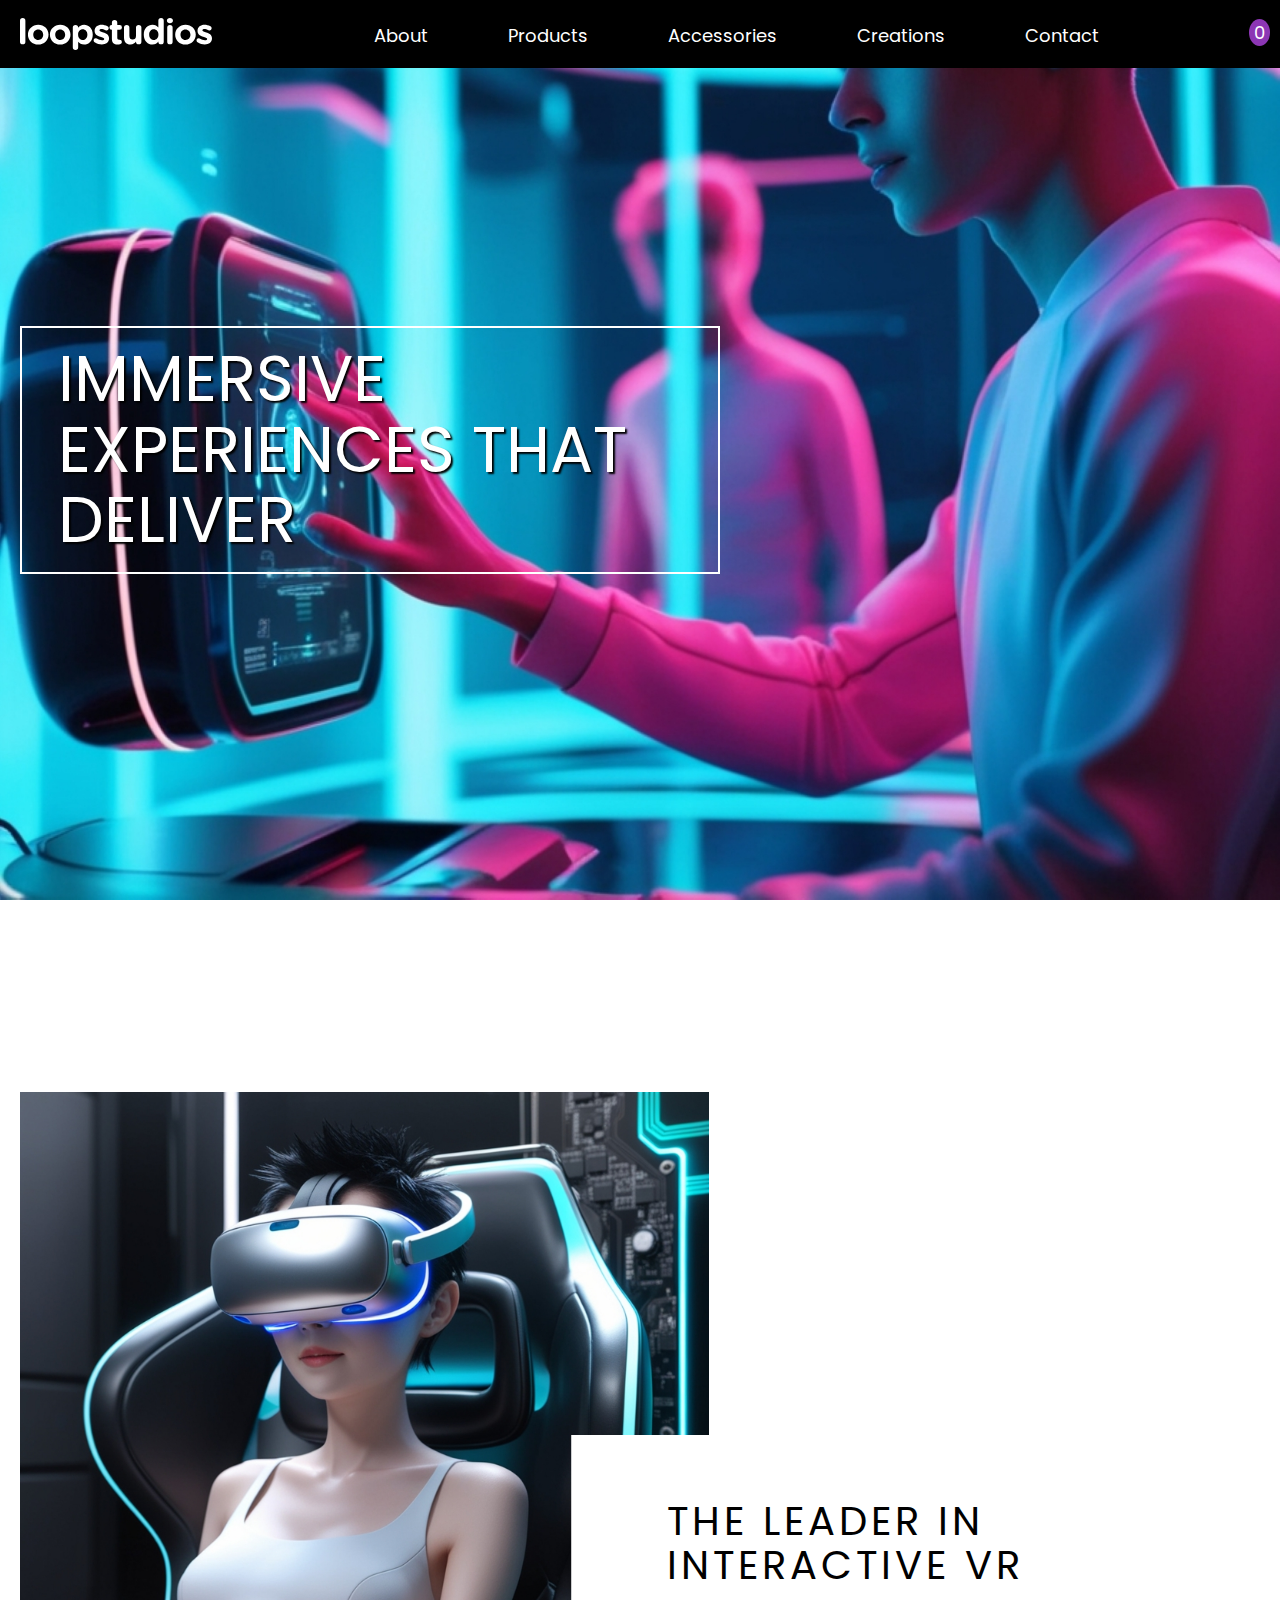
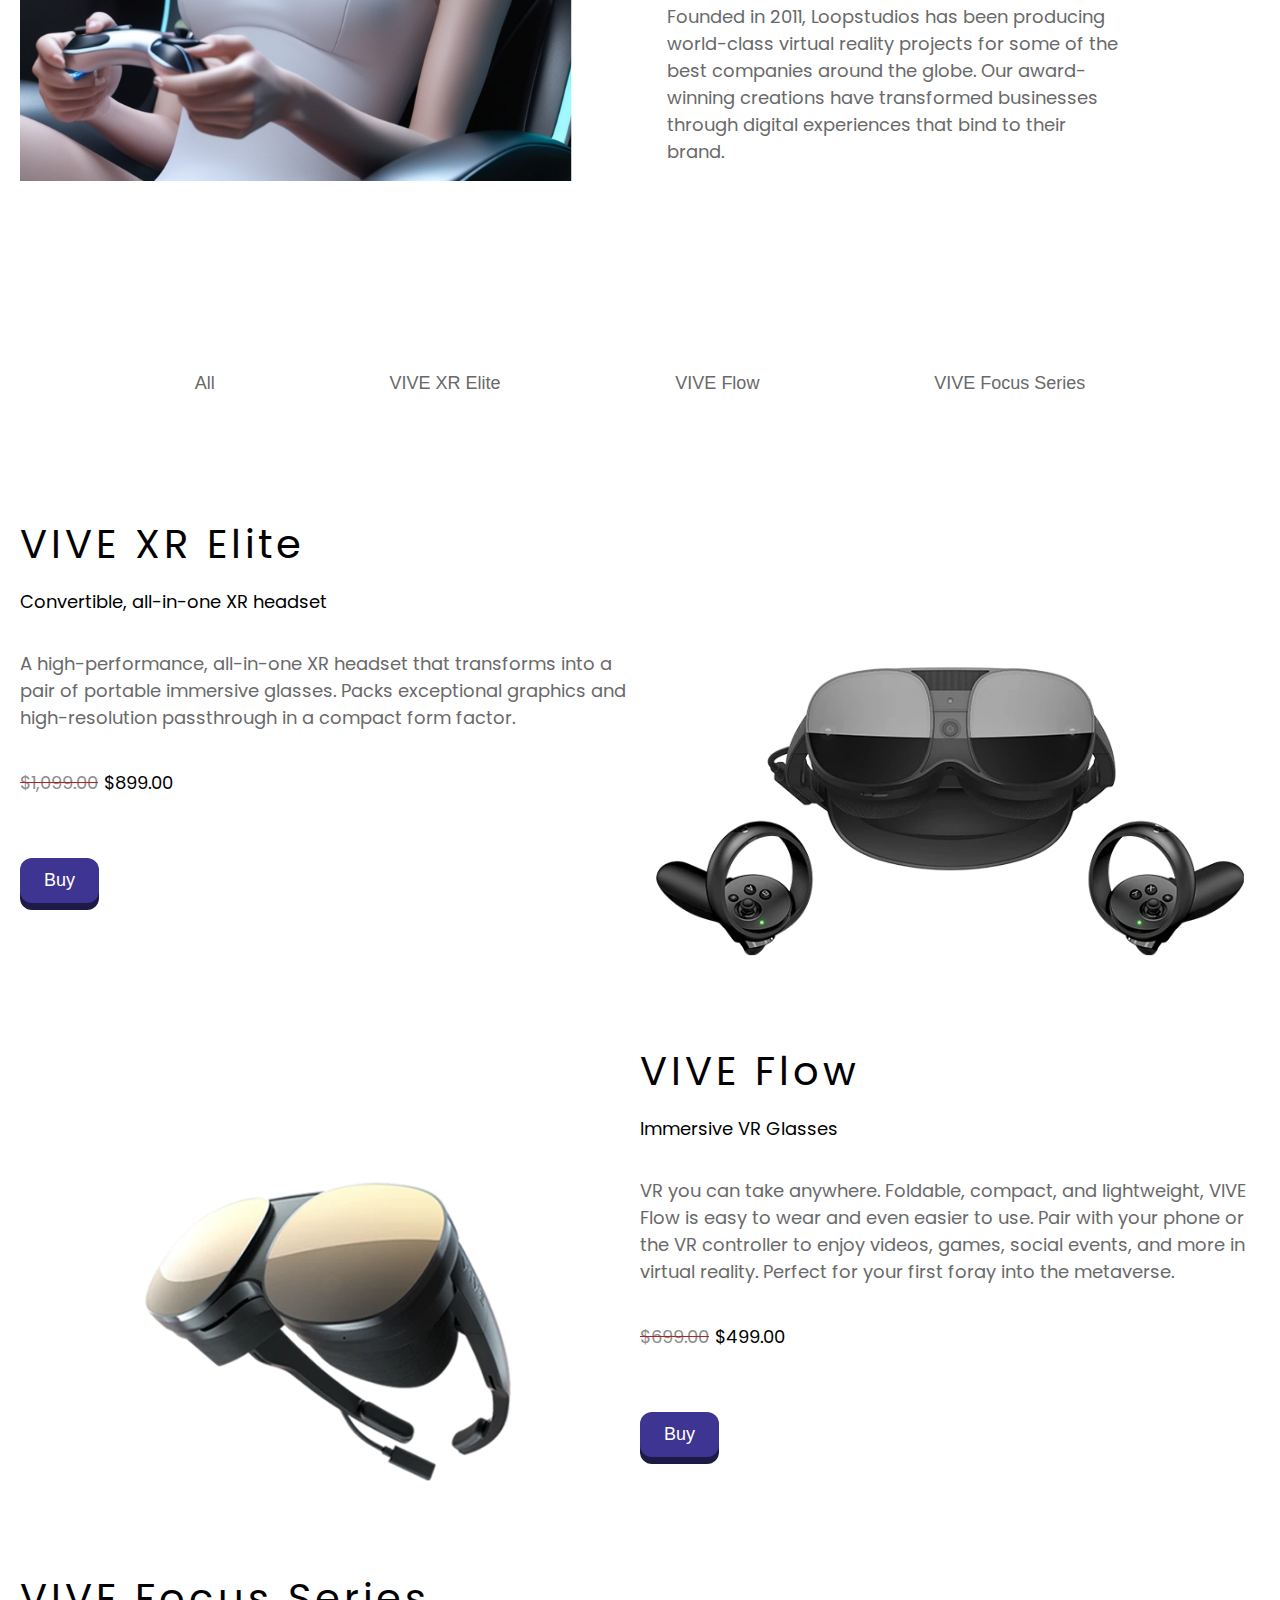
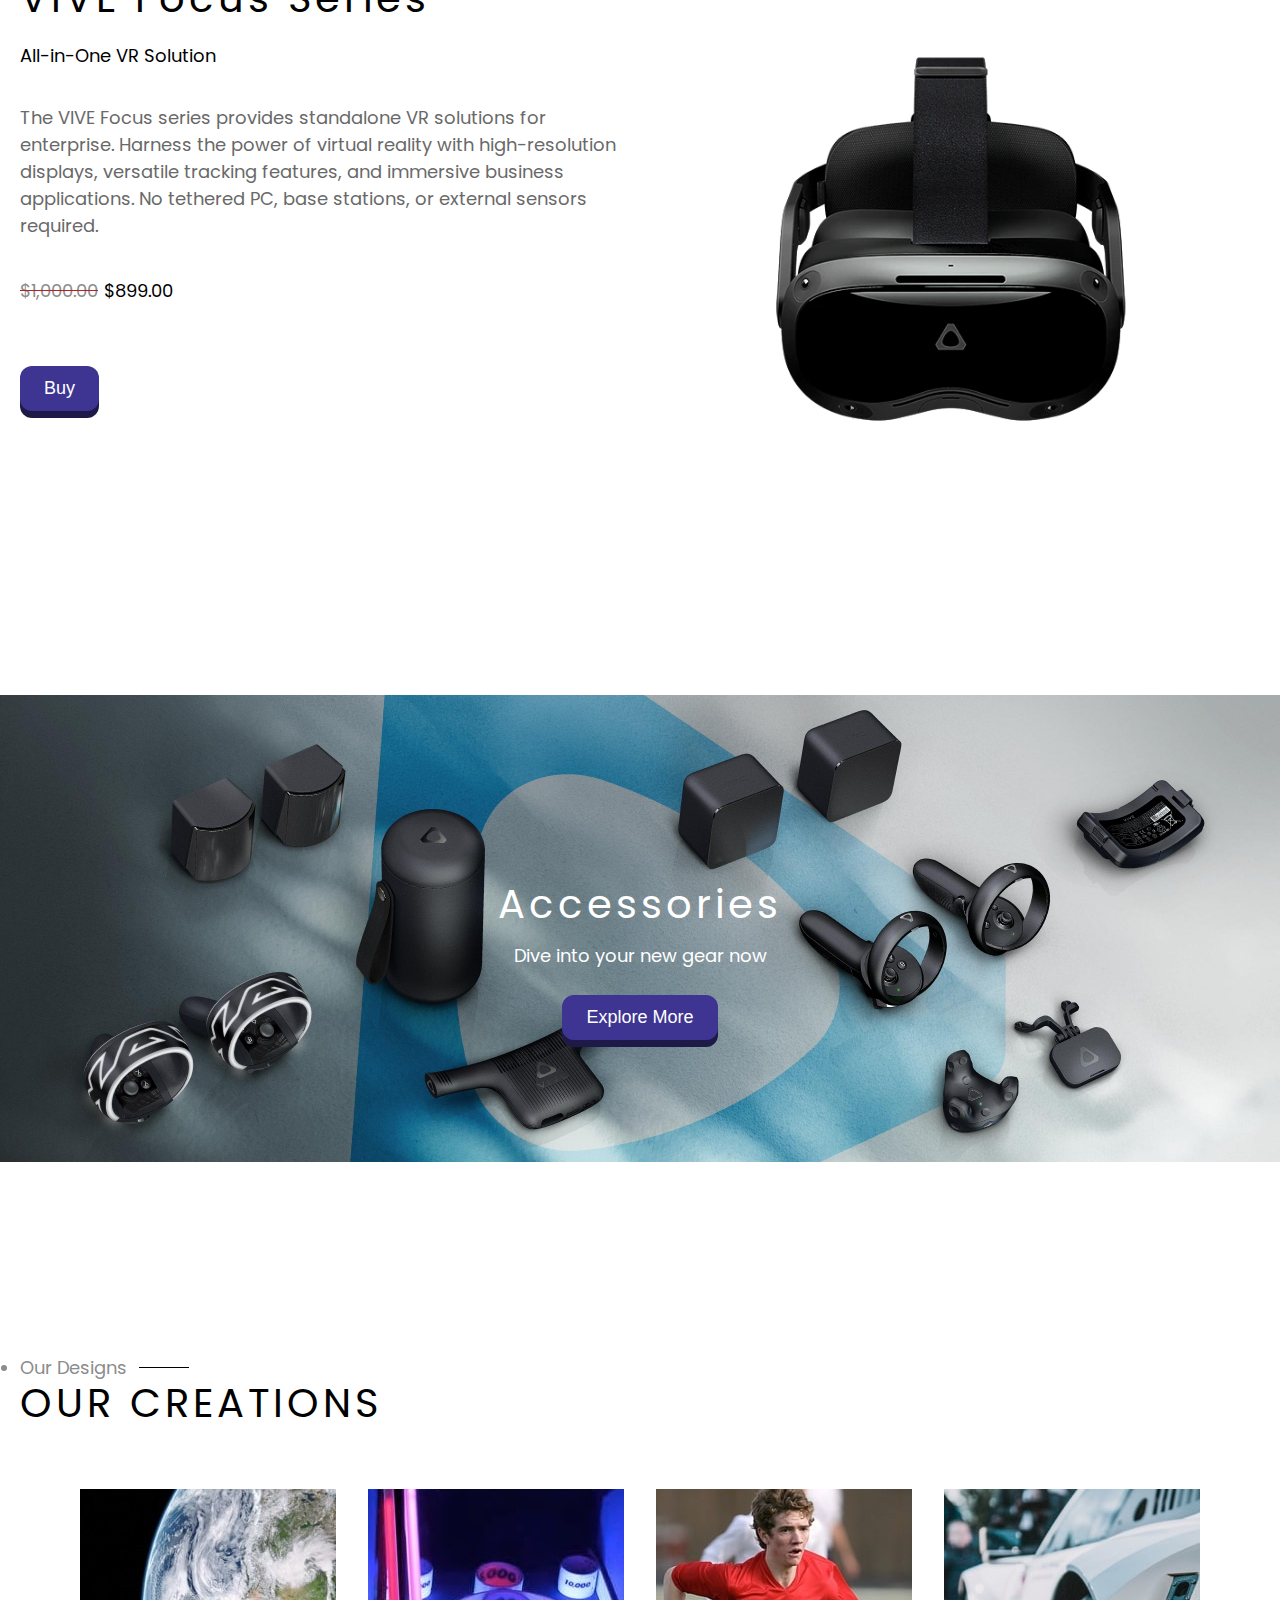
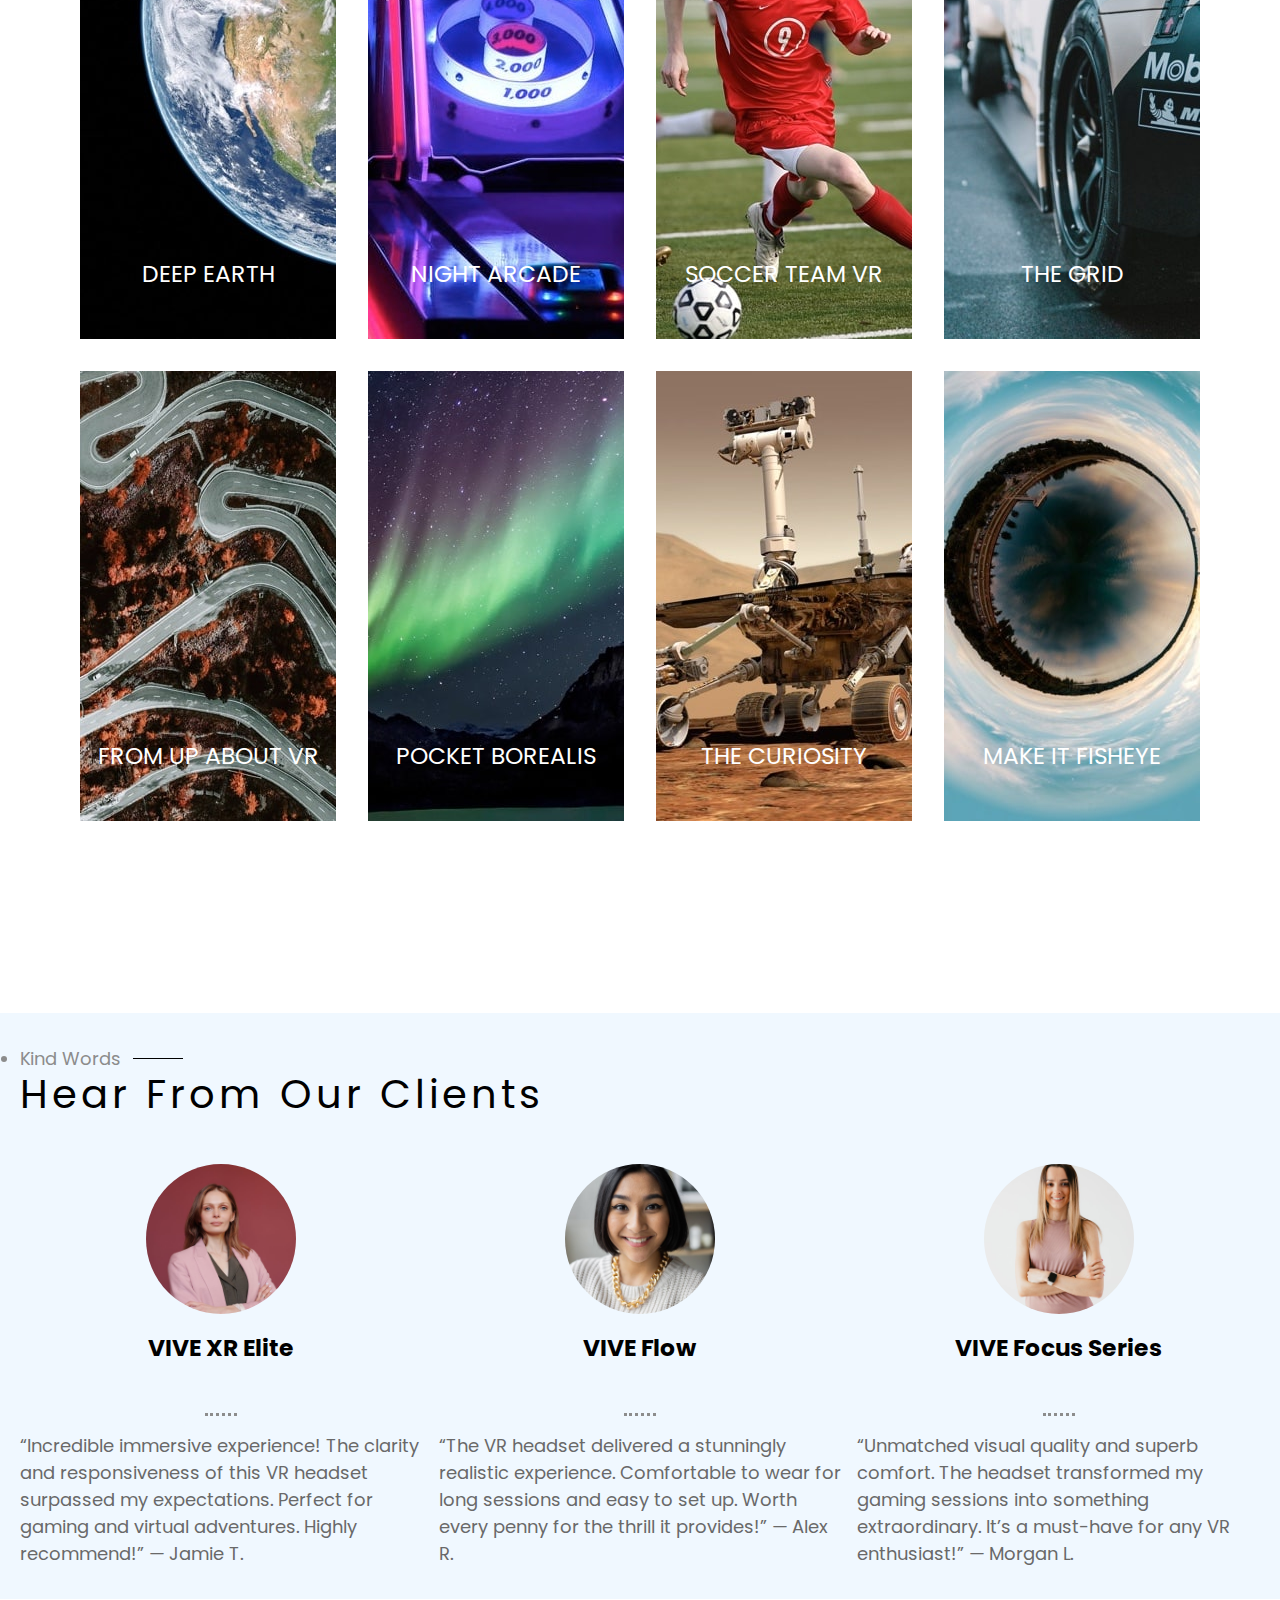
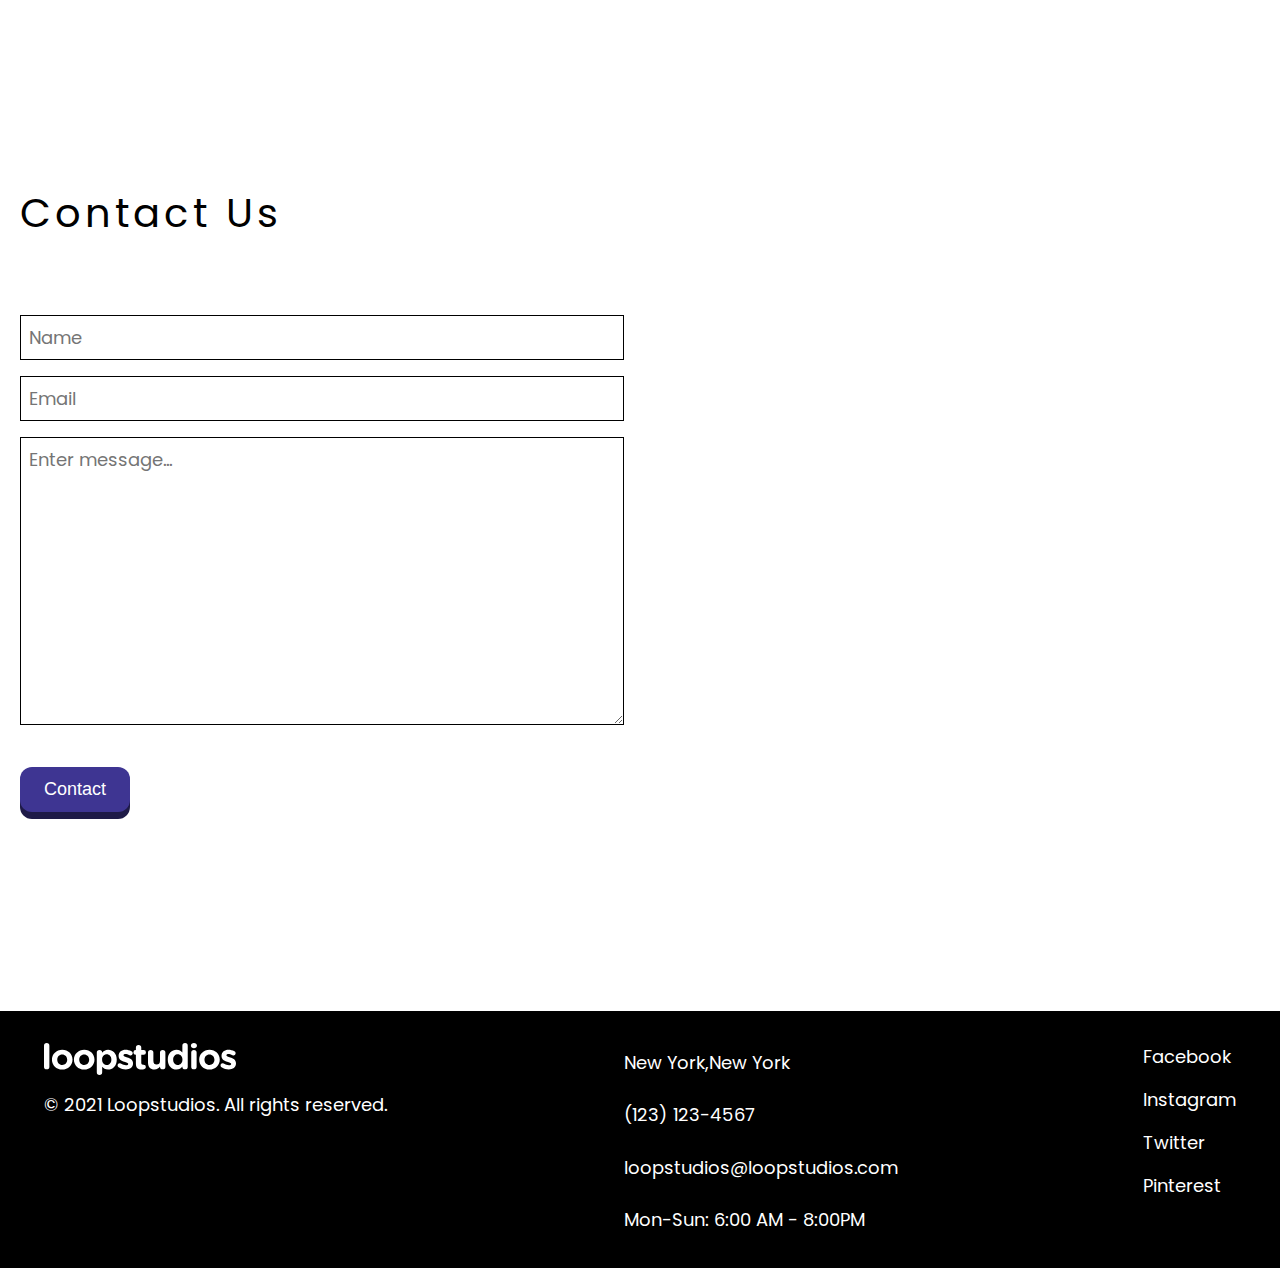
<file: index.html>
<!DOCTYPE html>
<html lang="en">
  <head>
    <meta charset="UTF-8" />
    <meta name="viewport" content="width=device-width, initial-scale=1.0" />

  
    <link rel="stylesheet" href="style.css" />
    <link rel="preconnect" href="https://fonts.googleapis.com" />
    <link rel="preconnect" href="https://fonts.gstatic.com" crossorigin />
    <link
      href="https://fonts.googleapis.com/css2?family=Poppins:ital,wght@0,100;0,200;0,300;0,400;0,500;0,600;0,700;0,800;0,900;1,100;1,200;1,300;1,400;1,500;1,600;1,700;1,800;1,900&display=swap"
      rel="stylesheet"
    />
    <link rel="preconnect" href="https://fonts.googleapis.com" />
    <link rel="preconnect" href="https://fonts.gstatic.com" crossorigin />
    <link
      href="https://fonts.googleapis.com/css2?family=Caveat:wght@400..700&display=swap"
      rel="stylesheet"
    />

    <link
      rel="stylesheet"
      href="https://cdnjs.cloudflare.com/ajax/libs/font-awesome/6.6.0/css/all.min.css"
      integrity="sha512-Kc323vGBEqzTmouAECnVceyQqyqdsSiqLQISBL29aUW4U/M7pSPA/gEUZQqv1cwx4OnYxTxve5UMg5GT6L4JJg=="
      crossorigin="anonymous"
      referrerpolicy="no-referrer"
    />
    <title>Loopstudios E-commerce </title>
  </head>
  <body class="index-page">
    <!-- /*=============== NAVIGATION ===============*/ -->

    <main>
      <header>
     
        <div class="hamburger">
          <i class="fa-solid fa-bars" style="color: #000000;"></i>
        </div>
        <nav >
          <div class="nav__bar wrapper">
          <div class="logo ">
           <a href="#hero"><img src="./images/logo.svg" alt="" /></a>
          </div>
       
          <div class="mobile__close ">
            <img src="./images/icon-close.svg" alt="" />
          </div>
          <ul class="nav__links ">
            <li class="links"><a href="#about">About</a></li>
            <li class=" product__link" ><a href="#products">Products</a></li>
            <li class="links"><a href="accessories.html">Accessories</a></li>
            <li class="links"><a href="#creations">Creations</a></li>
            <li class="links"><a href="#contact">Contact</a></li>  
          </ul>
        
        <div class="cart__container">
            <div class="cart__badge">
              0
            </div>
            <i id="cart-icon" class="fa-solid fa-cart-shopping " data-quantity="0"></i>
            <!-- Cart Dropdown -->
            <div id="cart" class="cart">

              <h2 class="cart__title">Your Cart</h2>
             
              <div class="cart__content">
             
              </div>
              
              <div class="total">
                <p class="total__title">Total: </p>
                <p class="total__price"></p>
             
              </div>

              <button id="checkoutButton" class="btn checkout-button">Checkout</button>
              <i id="close__cart" class="fa-solid fa-x cart__close"></i>

            </div>
            
         
        </div>
          
       

      
        </nav>
       
        

        <!-- 
        /*=============== HERO ===============*/ -->

        <section id="hero" class="hero wrapper">
          <div class="hero__box">
            <h1>IMMERSIVE EXPERIENCES THAT DELIVER</h1>
          </div>
        </section>
      </header>

      <!-- /*=============== ABOUT ===============*/ -->

      <section id="about" class="about wrapper">
       
        <div class="about__container">
          <div class="about__img">
            <img src="./images/Leonardo_Phoenix_A_woman_with_smooth_pale_skin_and_short_spiky_1.jpg" alt="" />
          </div>
          <div class="about__text">
            <h2>THE LEADER IN INTERACTIVE VR</h2>
            <p>
              Founded in 2011, Loopstudios has been producing world-class
              virtual reality projects for some of the best companies around the
              globe. Our award-winning creations have transformed businesses
              through digital experiences that bind to their brand.
            </p>
          </div>
        </div>
      </section>

      <!-- /*=============== PRODUCTS ===============*/ -->

      <section class="products wrapper" id="products">
       <div class="products__container">
        <div class="tab__box">
          <button class="btn__tab">All</button>
          <button class="btn__tab">VIVE XR Elite</button>
          <button class="btn__tab">VIVE Flow</button>
          <button class="btn__tab">VIVE Focus Series</button>
        </div>
        <div class="product__box" id="product__tab">
          <div class="product__text">
            <div  >
              <h2 class="product__text-title" >VIVE XR Elite</h2>
              <span>Convertible, all-in-one XR headset</span>
            </div>
              <p>A high-performance, all-in-one XR headset that transforms into a pair of portable immersive glasses. Packs exceptional graphics and high-resolution passthrough in a compact form factor.</p>
          <div class="price__card">
            <span>$1,099.00</span>
            <span class="price"  >$899.00</span>
          </div>
          <button class="btn cart__icon"><p class="button-text">Buy</p></button>
         
      
          </div>
          <img class="product__img"   src="./images/product1.jpg" alt="">
        </div>
        <div class="product__box" id="product__tab">
          <img class="product__img" src="./images/product2.jpg" alt="">
          <div class="product__text">
          <div>
          <h2 class="product__text-title">VIVE Flow</h2>    
          <span>Immersive VR Glasses</span>
          </div>
          <p>VR you can take anywhere. Foldable, compact, and lightweight, VIVE Flow is easy to wear and even easier to use. Pair with your phone or the VR controller to enjoy videos, games, social events, and more in virtual reality. Perfect for your first foray into the metaverse.</p>
          <div class="price__card" >
            <span>$699.00</span>
            <span class="price" >$499.00</span>
          </div>
          <button class="btn cart__icon"><p class="button-text">Buy</p></button>
         
         
          </div>
        </div>
        <div class="product__box" id="product__tab">
          <div class="product__text">
            <div>
          <h2 class="product__text-title" >VIVE Focus Series</h2>
          <span>All-in-One VR Solution</span>
            </div>
          <p>The VIVE Focus series provides standalone VR solutions for enterprise. Harness the power of virtual reality with high-resolution displays, versatile tracking features, and immersive business applications. No tethered PC, base stations, or external sensors required.</p>
          <div class="price__card" >
            <span>$1,000.00</span>
            <span class="price" >$899.00</span>
          </div>
          <button class="btn cart__icon"><p class="button-text">Buy</p></button>
          
          
          </div>
          <img class="product__img"   src="./images/product3.jpg" alt="">
        </div>
       </div>
      </section>




      <!-- /*=============== ACCESSORIES ===============*/ -->

    <section class="accessories">
      <div class="accessories__container">
        <img src="./images/accessories-main.jpg" alt="">
        <div class="accessories__text">
          <h2>Accessories</h2>
          <p>Dive into your new gear now</p>
        <button class="btn btn__accessories">
          <a href="accessories.html">
          <p class="button-text" >Explore More</p></a>
        </button>
        </div>
      </div>
     

    </section>



      <!-- /*=============== SERVICES ===============*/ -->

      <section id="creations" class="creations wrapper">
        <div class="header__sub">
          <ul>
            <li>Our Designs</li>
          </ul>
          <span></span>
        </div>
        <h2>OUR CREATIONS</h2>

        <div class="grid">
          <picture class="card">
            <source
              srcset="./images/mobile/image-curiosity.jpg"
              media="(max-width: 600px)"
            />
            <img src="./images/desktop/image-deep-earth.jpg" alt="" />
            <span>DEEP EARTH</span>
          </picture>

          <picture class="card">
            <source
              srcset="./images/mobile/image-night-arcade.jpg"
              media="(max-width: 600px)"
            />
            <img src="./images/desktop/image-night-arcade.jpg" alt="" />
            <span>NIGHT ARCADE</span>
          </picture>

          <picture class="card">
            <source
              srcset="./images/mobile/image-soccer-team.jpg"
              media="(max-width: 600px)"
            />
            <img src="./images/desktop/image-soccer-team.jpg" alt="" />
            <span>SOCCER TEAM VR</span>
          </picture>

          <picture class="card">
            <source
              srcset="./images/mobile/image-grid.jpg"
              media="(max-width: 600px)"
            />
            <img src="./images/desktop/image-grid.jpg" alt="" />
            <span>THE GRID</span>
          </picture>

          <picture class="card">
            <source
              srcset="./images/mobile/image-from-above.jpg"
              media="(max-width: 600px)"
            />
            <img src="./images/desktop/image-from-above.jpg" alt="" />
            <span>FROM UP ABOUT VR</span>
          </picture>

          <picture class="card">
            <source
              srcset="./images/mobile/image-pocket-borealis.jpg"
              media="(max-width: 600px)"
            />
            <img src="./images/desktop/image-pocket-borealis.jpg" alt="" />
            <span>POCKET BOREALIS</span>
          </picture>
          <picture class="card">
            <source
              srcset="./images/mobile/image-curiosity.jpg"
              media="(max-width: 600px)"
            />
            <img src="./images/desktop/image-curiosity.jpg" alt="" />
            <span>THE CURIOSITY</span>
          </picture>
          <picture class="card">
            <source
              srcset="./images/mobile/image-fisheye.jpg"
              media="(max-width: 600px)"
            />
            <img src="./images/desktop/image-fisheye.jpg" alt="" />
            <span>MAKE IT FISHEYE</span>
          </picture>
        </div>
    
      </section>

 <!-- /*=============== TESTIMONIAL ===============*/ -->
        
<section class="testimonials " id="testimonials">
  <div class="header__sub wrapper">
    <ul>
      <li>Kind Words</li>
    </ul>
    <span></span>
  </div>
  <h2 class="wrapper">Hear From Our Clients</h2>


  <div class="testimonials-container wrapper">
    <div class="test">
      <img
        src="./images/pexels-edmond-dantes-4342352.jpg"
        alt=""
      />

      <h4>VIVE XR Elite</h4>
      <div class="review">
        <icon class="fa fa-star checked"></icon>
        <icon class="fa fa-star checked"></icon>
        <icon class="fa fa-star checked"></icon>
        <icon class="fa fa-star checked"></icon>
        <icon class="fa fa-star checked"></icon>
        </div>
      <p>
        “Incredible immersive experience! The clarity and responsiveness of this VR headset surpassed my expectations. Perfect for gaming and virtual adventures. Highly recommend!” — Jamie T.
      </p>
    </div>
    <div class="test">
      <img src="./images/pexels-gabby-k-5876695.jpg" alt="" />
      <h4>VIVE Flow</h4>
      <div class="review">
        <icon class="fa fa-star checked"></icon>
        <icon class="fa fa-star checked"></icon>
        <icon class="fa fa-star checked"></icon>
        <icon class="fa fa-star checked"></icon>
        <icon class="fa fa-star checked"></icon>
        </div>
      <p>
        “The VR headset delivered a stunningly realistic experience. Comfortable to wear for long sessions and easy to set up. Worth every penny for the thrill it provides!” — Alex R.
      </p>
    </div>
    <div class="test">
      <img
        src="./images/pexels-karolina-grabowska-4498509.jpg"
        alt=""
      />
      <h4>VIVE Focus Series</h4>
      <div class="review">
      <icon class="fa fa-star checked"></icon>
      <icon class="fa fa-star checked"></icon>
      <icon class="fa fa-star checked"></icon>
      <icon class="fa fa-star checked"></icon>
      <icon class="fa fa-star"></icon>
      </div>
      <p>
        “Unmatched visual quality and superb comfort. The headset transformed my gaming sessions into something extraordinary. It’s a must-have for any VR enthusiast!” — Morgan L.
      </p>
    </div>
  </div>
</section>


      <!-- /*=============== CONTACT ===============*/ -->

      <section  class="contact wrapper " id="contact">
        <h2>Contact Us</h2>

        <div class="contact__container">
          <div class="container__left">
            <div class="form__text">
              <input type="text" id="name" placeholder="Name"  />
              <input type="email" id="email" placeholder="Email"  />
              <textarea
                name="message"
                id="message"
                rows="10"
                placeholder="Enter message..."
              ></textarea>
              <button class="btn">
                <p class="button-text" >Contact</p>
              </button>
            </div>
          </div>

          <div class="map">
            <iframe class="map__pic" src="https://www.google.com/maps/embed?pb=!1m18!1m12!1m3!1d19105.80375214163!2d-73.95190987496736!3d40.7955518496404!2m3!1f0!2f0!3f0!3m2!1i1024!2i768!4f13.1!3m3!1m2!1s0x89c2588f046ee661%3A0xa0b3281fcecc08c!2sManhattan%2C%20New%20York%2C%20NY!5e0!3m2!1sen!2sus!4v1720046807867!5m2!1sen!2sus" style="border:0;" allowfullscreen="" loading="lazy" referrerpolicy="no-referrer-when-downgrade"></iframe>
            </div>
        </div>
      </section>


      <!-- /*=============== FOOTER ===============*/ -->

      <footer>
        <div class="footer__container wrapper">
      
            <div class="logo">
              <img src="./images/logo.svg" alt="" />
              <p>© 2021 Loopstudios. All rights reserved.</p>
            </div>
     
            <div class="footer__box">
                      <div class="row-right">
                        <span> <i class="fa-solid fa-location-crosshairs"></i>
                        New York,New York</span>
                      </div>
          
                      <div class="row-right">
                  <span><i class="fa-solid fa-phone"></i>
                        (123) 123-4567 </span>
                
                      </div>
                      <div class="row-right">
                        <span> <i class="fa-solid fa-envelope"></i>
                      
                       loopstudios@loopstudios.com</span>
                      </div>
          
                      <div class="row-right">
                        <span> <i class="fa-regular fa-clock"></i>
                      Mon-Sun: 6:00 AM - 8:00PM</span>
                      </div>
            </div>

            <div class="socials">
              <span><i class="fa-brands fa-facebook"></i>Facebook</span>
              <span><i class="fa-brands fa-instagram"></i>Instagram</span>
              <span><i class="fa-brands fa-twitter"></i>Twitter</span>
              <span><i class="fa-brands fa-pinterest"></i>Pinterest</span>
              </div>

          </div>
        </div>
      </footer>
    </main>

    <script src="script.js"></script>
  </body>
</html>
</file>
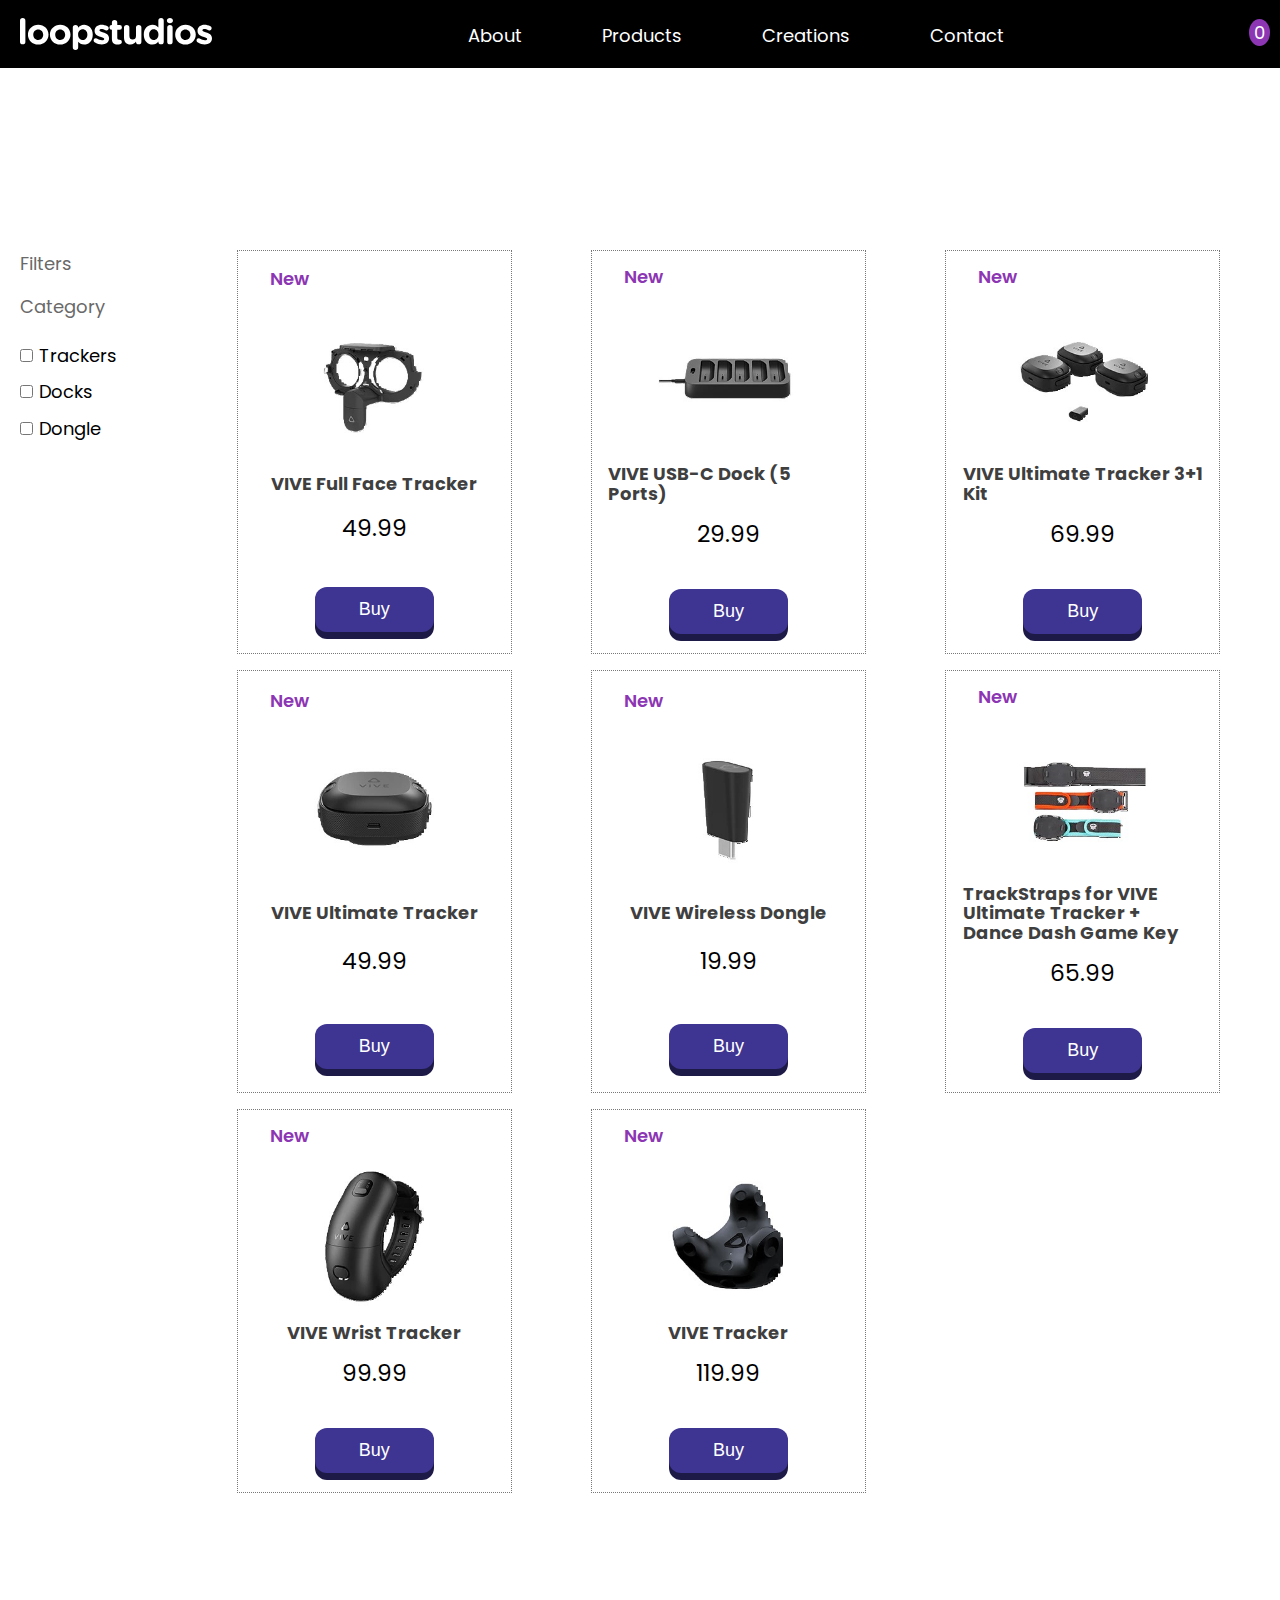
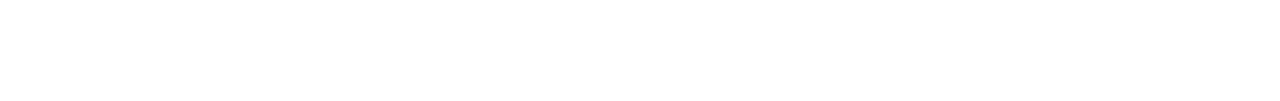
<file: accessories.html>
<!DOCTYPE html>
<html lang="en">
  <head>
    <meta charset="UTF-8" />
    <meta name="viewport" content="width=device-width, initial-scale=1.0" />
    <link rel="stylesheet" href="style.css" />
    <link rel="preconnect" href="https://fonts.googleapis.com" />
    <link rel="preconnect" href="https://fonts.gstatic.com" crossorigin />
    <link
      href="https://fonts.googleapis.com/css2?family=Poppins:ital,wght@0,100;0,200;0,300;0,400;0,500;0,600;0,700;0,800;0,900;1,100;1,200;1,300;1,400;1,500;1,600;1,700;1,800;1,900&display=swap"
      rel="stylesheet"
    />
    <link rel="preconnect" href="https://fonts.googleapis.com" />
    <link rel="preconnect" href="https://fonts.gstatic.com" crossorigin />
    <link
      href="https://fonts.googleapis.com/css2?family=Caveat:wght@400..700&display=swap"
      rel="stylesheet"
    />

    <link
      rel="stylesheet"
      href="https://cdnjs.cloudflare.com/ajax/libs/font-awesome/6.6.0/css/all.min.css"
      integrity="sha512-Kc323vGBEqzTmouAECnVceyQqyqdsSiqLQISBL29aUW4U/M7pSPA/gEUZQqv1cwx4OnYxTxve5UMg5GT6L4JJg=="
      crossorigin="anonymous"
      referrerpolicy="no-referrer"
    />
    <title>Document</title>
  </head>
  <body class="accessories-page">

     
        <div class="hamburger">
          <i class="fa-solid fa-bars" style="color: #000000;"></i>
        </div>
        <nav >
          <div class="nav__bar wrapper">
          <div class="logo ">
            <a href="index.html#hero"><img src="./images/logo.svg" alt="" /></a>
          </div>
       
          <div class="mobile__close ">
            <img src="./images/icon-close.svg" alt="" />
          </div>
          <ul class="nav__links ">
            <li class="links"><a href="index.html#about">About</a></li>
            <li class="links" ><a href="index.html#products">Products</a></li>
            <li class="links"><a href="index.html#creations">Creations</a></li>
            <li class="links"><a href="index.html#contact">Contact</a></li>  
          </ul>
        
        <div class="cart__container">
            <div class="cart__badge">
              0
            </div>
            <i id="cart-icon" class="fa-solid fa-cart-shopping " data-quantity="0"></i>
            <!-- Cart Dropdown -->
            <div id="cart" class="cart">

              <h2 class="cart__title">Your Cart</h2>
             
              <div class="cart__content">
              </div>
              <div class="total">
                <p class="total__title">Total: </p>
                <p class="total__price"></p>
              </div>
              <button id="checkoutButton" class="btn checkout-button">Checkout</button>
              <i id="close__cart" class="fa-solid fa-x cart__close"></i>

            </div>
        </div>
    
    </nav>
       
    <main>
      <section class="accessories__page wrapper">
        <div class="filters">
          <p>Filters</p>
          <p>Category</p>
          <div class="filters__container">
            <div>
              <input type="checkbox" class="check" id="trackers">
              <label for="trackers">Trackers</label>
            </div>
            <div>
              <input type="checkbox" class="check" id="docks">
              <label for="docks">Docks</label>
            </div>
            <div>
              <input type="checkbox" class="check" id="dongle">
              <label for="dongle">Dongle</label>
            </div>
          </div>
        </div>
   
        <div class="accessories__container-page" >
         
     

        </div>
      </section>
    </main>
    <script src="script.js" ></script>
  </body>
</html>
</file>
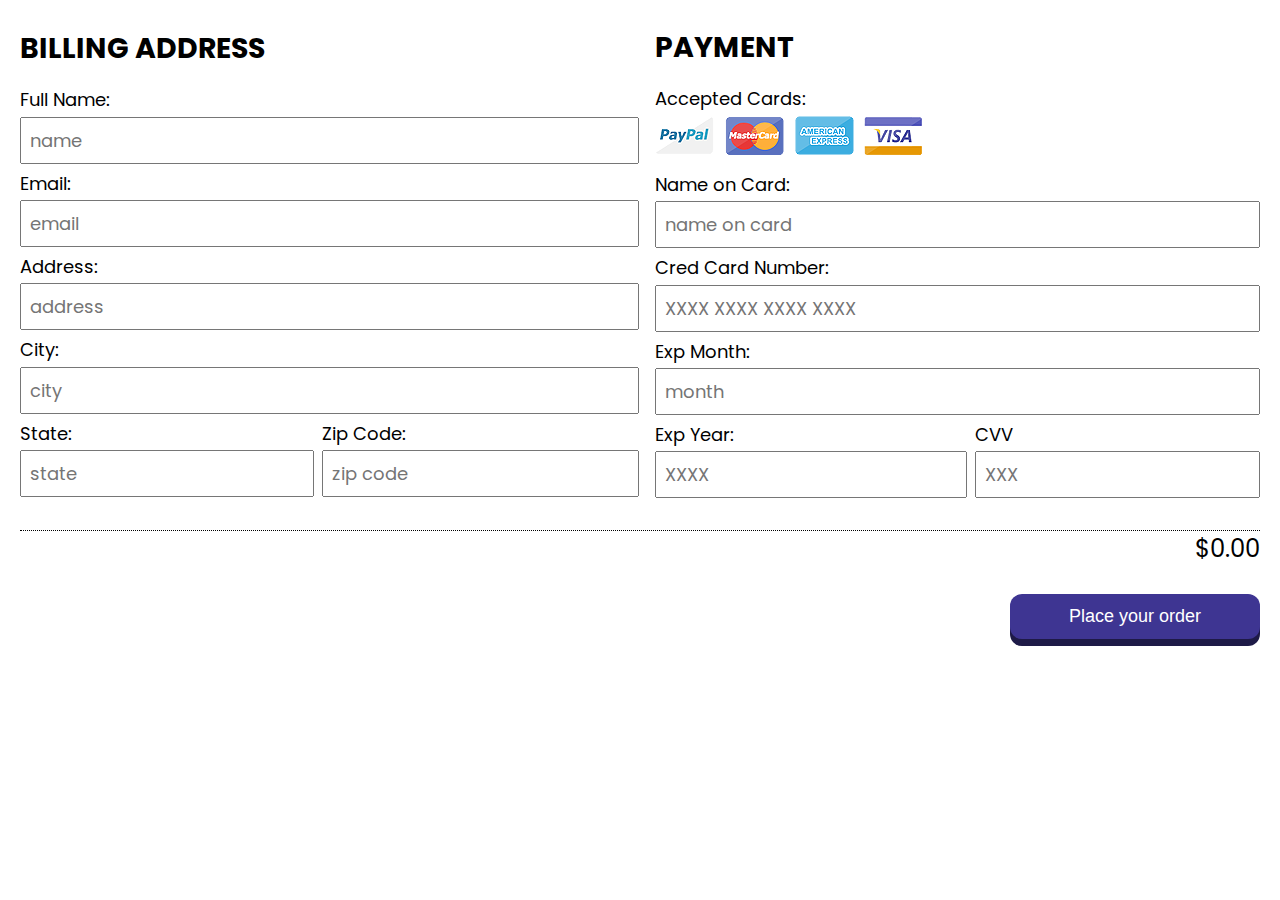
<file: checkout.html>
<!DOCTYPE html>
<html lang="en">
  <head>
    <meta charset="UTF-8" />
    <meta name="viewport" content="width=device-width, initial-scale=1.0" />

    <title>Learn More</title>
    <link
      rel="icon"
      type="image/png"
      sizes="32x32"
      href="./images/favicon-32x32.png"
    />
    <link rel="stylesheet" href="style.css" />
    <link rel="preconnect" href="https://fonts.googleapis.com" />
    <link rel="preconnect" href="https://fonts.gstatic.com" crossorigin />
    <link
      href="https://fonts.googleapis.com/css2?family=Poppins:ital,wght@0,100;0,200;0,300;0,400;0,500;0,600;0,700;0,800;0,900;1,100;1,200;1,300;1,400;1,500;1,600;1,700;1,800;1,900&display=swap"
      rel="stylesheet"
    />
    <link rel="preconnect" href="https://fonts.googleapis.com" />
    <link rel="preconnect" href="https://fonts.gstatic.com" crossorigin />
    <link
      href="https://fonts.googleapis.com/css2?family=Caveat:wght@400..700&display=swap"
      rel="stylesheet"
    />

    <link
      rel="stylesheet"
      href="https://cdnjs.cloudflare.com/ajax/libs/font-awesome/6.6.0/css/all.min.css"
      integrity="sha512-Kc323vGBEqzTmouAECnVceyQqyqdsSiqLQISBL29aUW4U/M7pSPA/gEUZQqv1cwx4OnYxTxve5UMg5GT6L4JJg=="
      crossorigin="anonymous"
      referrerpolicy="no-referrer"
    />
  </head>
  <body>
    <main>
      <section class="checkout__finish wrapper">
        <div class="checkout__container">
          <form action="">
            <div class="checkout__box">
              <h3>BILLING ADDRESS</h3>
              <div class="input__box">
                <span>Full Name:</span>
                <input type="text" id="name" placeholder="name" />
              </div>
              <div class="input__box">
                <span>Email:</span>
                <input type="email" id="email" placeholder="email" />
              </div>
              <div class="input__box">
                <span>Address:</span>
                <input type="text" id="adress" placeholder="address" />
              </div>
              <div class="input__box">
                <span>City:</span>
                <input type="text" id="city" placeholder="city" />
              </div>
              <div class="flex">
                <div class="input__box">
                  <span>State:</span>
                  <input type="text" id="state" placeholder="state" />
                </div>
                <div class="input__box">
                  <span>Zip Code:</span>
                  <input type="text" id="zip" placeholder="zip code" />
                </div>
              </div>
            </div>

            <div class="checkout__box">
              <h3>PAYMENT</h3>
              <div class="input__box">
                <span>Accepted Cards:</span>
                <div class="input__box">
                  <img src="./images/card_img.png" alt="" />
                </div>
              </div>
              <div class="input__box">
                <span>Name on Card:</span>
                <input type="text" id="name" placeholder="name on card" />
              </div>
              <div class="input__box">
                <span>Cred Card Number:</span>
                <input
                  type="text"
                  id="number"
                  placeholder="XXXX XXXX XXXX XXXX"
                />
              </div>
              <div class="input__box">
                <span>Exp Month:</span>
                <input type="text" id="month" placeholder="month" />
              </div>
              <div class="flex">
                <div class="exp__box">
                  <span>Exp Year:</span>
                  <input type="text" id="exp" placeholder="XXXX" />
                </div>
                <div class="exp__box">
                  <span>CVV</span>
                  <input type="text" id="cvv" placeholder="XXX" />
                </div>
              </div>
            </div>
          </form>
          <div class="checkout__final .checkout__cart-content">
            <div class="checkout">
              <div class="checkout__cart-content"></div>
              <div class="cart__content"></div>
              <div class="total__price">$0.00</div>
            </div>
          </div>

          <button class="btn btn__final-checkout">
            <span class="button-text">Place your order</span>
          </button>
        </div>
      </section>
    </main>
    <script>
      function updateTotal() {
        // Get the cart items container
        const cartItemsContainer = document.querySelector(
          ".checkout__cart-content"
        );

        // Get all cart items
        const cartBoxes =
          cartItemsContainer.getElementsByClassName("cart__box");

        let total = 0;
        for (let i = 0; i < cartBoxes.length; i++) {
          const cartBox = cartBoxes[i];
          const priceElement = cartBox.getElementsByClassName("cart__price")[0];
          const quantityElement =
            cartBox.getElementsByClassName("cart__quantity")[0];

          const price = parseFloat(priceElement.textContent.replace("$", ""));
          const quantity = parseInt(quantityElement.value, 10); // Ensure base 10 for parsing

          total += price * quantity;
        }

        // Update the total price element
        const totalPriceElement = document.querySelector(".total__price");
        if (totalPriceElement) {
          totalPriceElement.textContent = `$${total.toFixed(2)}`;
        }
      }

      function loadCartItems() {
        const cartItems = JSON.parse(localStorage.getItem("cartItems")) || [];

        // Empty the current cart
        const cartItemsContainer = document.querySelector(
          ".checkout__cart-content"
        );
        cartItemsContainer.innerHTML = "";

        cartItems.forEach((item) => {
          const cartShopBox = document.createElement("div");
          cartShopBox.classList.add("cart__box");

          const cartBoxContent = `
      <img src="${item.imgSrc}" alt="${
            item.title
          }" class="cart__img" width="100px" height="100px">
      <div class="detail__box">
        <div class="cart__product-title">${item.title}</div>
        <div class="cart__price">$${item.price.toFixed(2)}</div>
        <input type="number" value="${
          item.quantity
        }" class="cart__quantity" style="display: none;">
      </div>
    `;

          cartShopBox.innerHTML = cartBoxContent;
          cartItemsContainer.append(cartShopBox);
        });

        updateTotal();
      }

      // Call loadCartItems when the page loads
      document.addEventListener("DOMContentLoaded", () => {
        loadCartItems();
      });

      //order placed when user clicks place order

      const orderButton = document.querySelector(".btn__final-checkout");

      orderButton.addEventListener("click", () => {
        alert("Your order has been placed");
      });
    </script>
  </body>
</html>
</file>
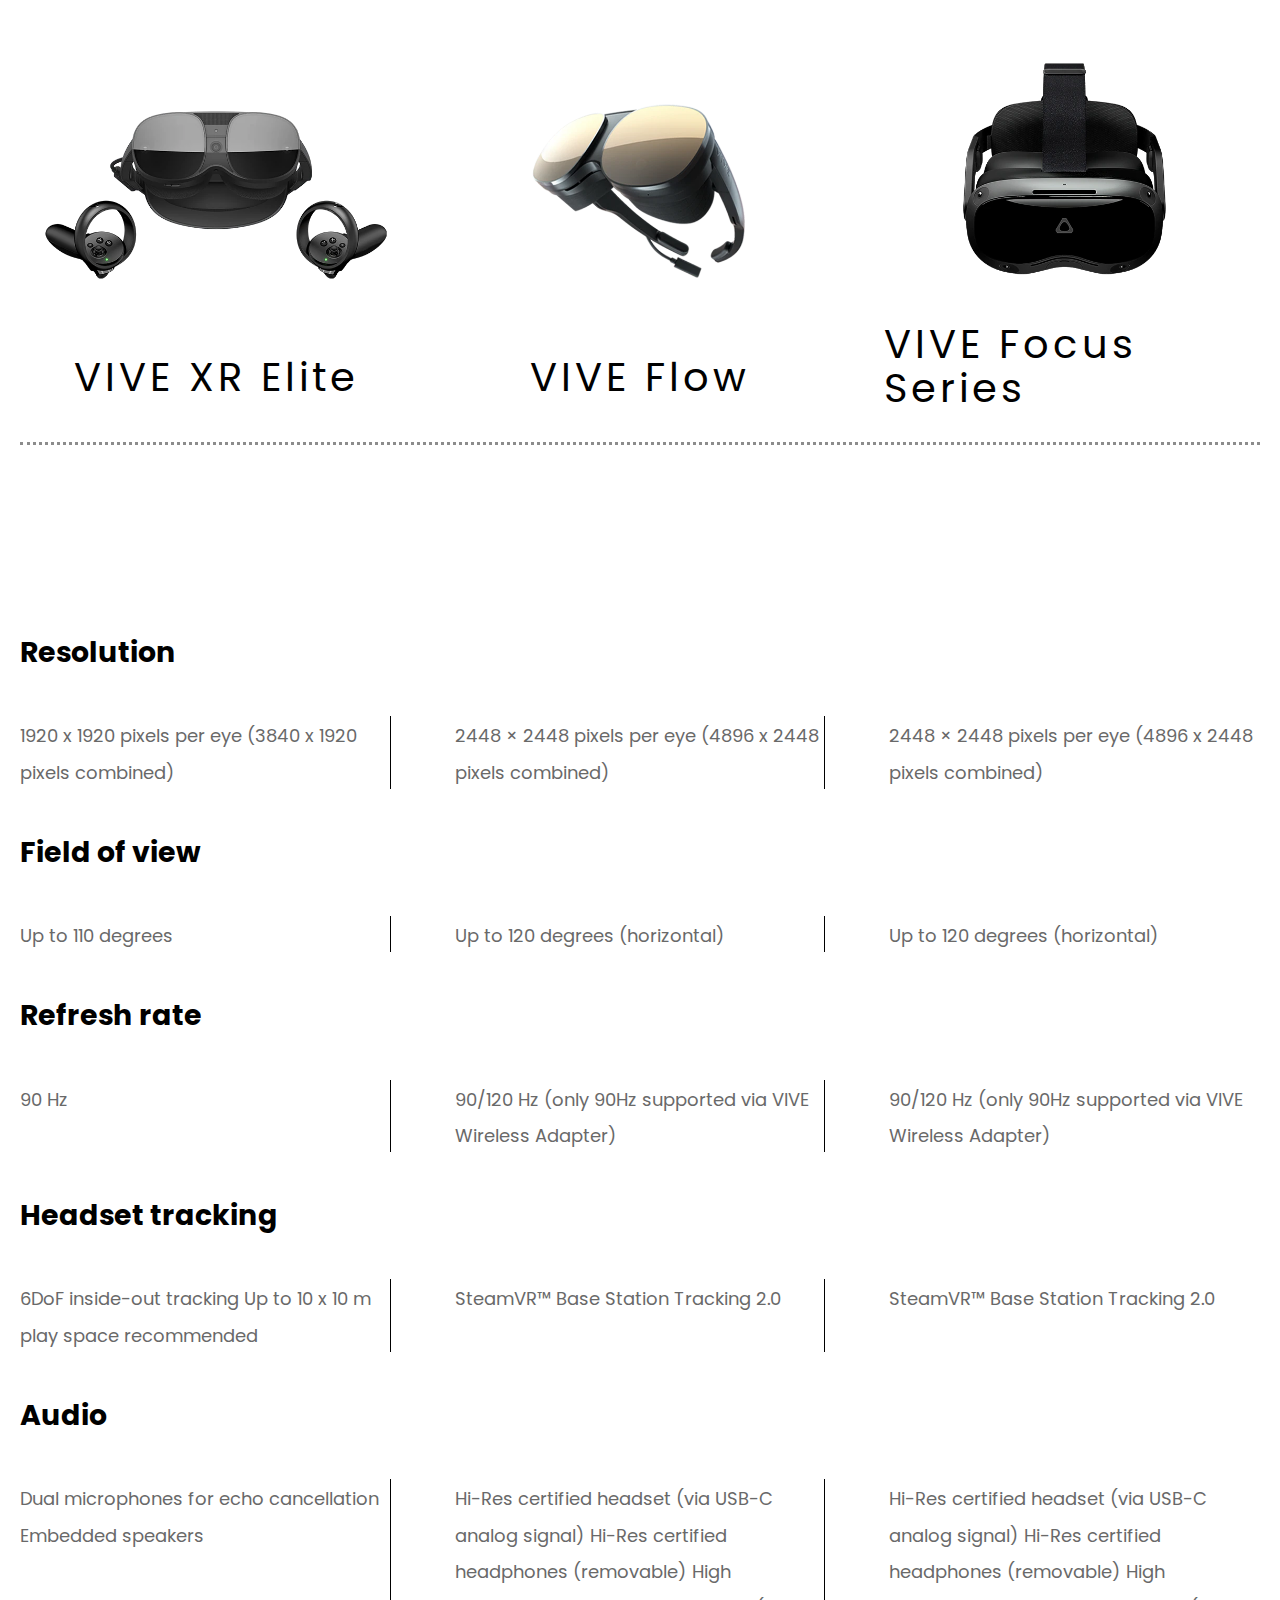
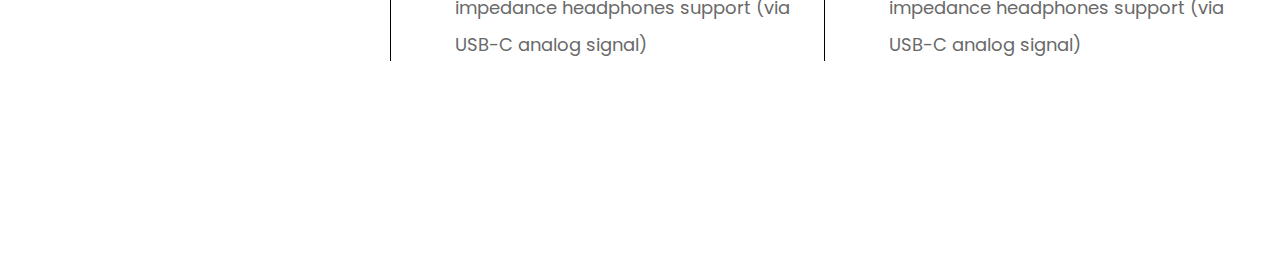
<file: learnMore.html>
<!DOCTYPE html>
<html lang="en">
  <head>
    <meta charset="UTF-8" />
    <meta name="viewport" content="width=device-width, initial-scale=1.0" />
    <title>Document</title>

    <link
      rel="icon"
      type="image/png"
      sizes="32x32"
      href="./images/favicon-32x32.png"
    />
    <link rel="stylesheet" href="style.css" />
    <link rel="preconnect" href="https://fonts.googleapis.com" />
    <link rel="preconnect" href="https://fonts.gstatic.com" crossorigin />
    <link
      href="https://fonts.googleapis.com/css2?family=Poppins:ital,wght@0,100;0,200;0,300;0,400;0,500;0,600;0,700;0,800;0,900;1,100;1,200;1,300;1,400;1,500;1,600;1,700;1,800;1,900&display=swap"
      rel="stylesheet"
    />
    <link rel="preconnect" href="https://fonts.googleapis.com" />
    <link rel="preconnect" href="https://fonts.gstatic.com" crossorigin />
    <link
      href="https://fonts.googleapis.com/css2?family=Caveat:wght@400..700&display=swap"
      rel="stylesheet"
    />

    <link
      rel="stylesheet"
      href="https://cdnjs.cloudflare.com/ajax/libs/font-awesome/6.6.0/css/all.min.css"
      integrity="sha512-Kc323vGBEqzTmouAECnVceyQqyqdsSiqLQISBL29aUW4U/M7pSPA/gEUZQqv1cwx4OnYxTxve5UMg5GT6L4JJg=="
      crossorigin="anonymous"
      referrerpolicy="no-referrer"
    />
  </head>
  <body>
    <section class="review container wrapper">
      <div class="box">
        <img src="./images/product1.jpg" alt="" />
        <h2>VIVE XR Elite</h2>
      </div>
      <div class="box">
        <img src="./images/product2.jpg" alt="" />
        <h2>VIVE Flow</h2>
      </div>
      <div class="box">
        <img src="./images/product3.jpg" alt="" />
        <h2>VIVE Focus Series</h2>
      </div>
    </section>

    <section class="details wrapper">
      <h2></h2>

      <h3>Resolution</h3>
      <div class="container">
        <div class="box">
          <span>1920 x 1920 pixels per eye (3840 x 1920 pixels combined)</span>
        </div>
        <div class="box">
          <span>2448 × 2448 pixels per eye (4896 x 2448 pixels combined)</span>
        </div>
        <div class="box">
          <span>2448 × 2448 pixels per eye (4896 x 2448 pixels combined)</span>
        </div>
      </div>
      <h3>Field of view</h3>
      <div class="container">
        <div class="box">
          <span>Up to 110 degrees</span>
        </div>
        <div class="box">
          <span>Up to 120 degrees (horizontal)</span>
        </div>
        <div class="box">
          <span>Up to 120 degrees (horizontal)</span>
        </div>
      </div>
      <h3>Refresh rate</h3>
      <div class="container">
        <div class="box">
          <span>90 Hz</span>
        </div>
        <div class="box">
          <span>90/120 Hz (only 90Hz supported via VIVE Wireless Adapter)</span>
        </div>
        <div class="box">
          <span>90/120 Hz (only 90Hz supported via VIVE Wireless Adapter)</span>
        </div>
      </div>
      <h3>Headset tracking</h3>
      <div class="container">
        <div class="box">
          <span
            >6DoF inside-out tracking Up to 10 x 10 m play space
            recommended</span
          >
        </div>
        <div class="box">
          <span>SteamVR™ Base Station Tracking 2.0</span>
        </div>
        <div class="box">
          <span>SteamVR™ Base Station Tracking 2.0</span>
        </div>
      </div>
      <h3>Audio</h3>
      <div class="container">
        <div class="box">
          <span>Dual microphones for echo cancellation Embedded speakers</span>
        </div>
        <div class="box">
          <span
            >Hi-Res certified headset (via USB-C analog signal) Hi-Res certified
            headphones (removable) High impedance headphones support (via USB-C
            analog signal)</span
          >
        </div>
        <div class="box">
          <span
            >Hi-Res certified headset (via USB-C analog signal) Hi-Res certified
            headphones (removable) High impedance headphones support (via USB-C
            analog signal)</span
          >
        </div>
      </div>
    </section>
  </body>
</html>
</file>
<file: style.css>
:root {
  --DarkGray: hsl(0, 0%, 55%);
  --VeryDarkGray: hsl(0, 0%, 41%);
  --accentColor: #8c36b4;
  --button: #3d3491;
  --buttonCheckOut: #02ac70;
  --fw-sm: 300;
  --fw-med: 400;
  --fw-lrg: 600;

  --padding-400: 12px;
  --padding-600: 32px;
  --padding-700: 48px;
  --margin-400: 16px;
  --margin-600: 32px;
  --margin-700: 48px;
  --margin-800: 80px;
  --margin-xl: clamp(6rem, 1rem + 25vw, 12rem);
  --gap-400: 16px;
  --gap-600: 32px;
  --gap-700: 48px;
  --gap-800: 64px;
  --font-200: clamp(0.75rem, 0.5rem + 0.45vw, 0.75rem);
  --font-300: clamp(1rem, 0.5rem + 0.875vw, 1.125rem);
  --font-350: clamp(1.125rem, 0.5rem + 1.2vw, 1.5rem);
  --font-400: clamp(1.25rem, 0.5548rem + 1.2vw, 1.75rem);
  --font-500: clamp(1.25rem, 0.75rem + 2.75vw, 2.5rem);
  --font-600: clamp(1.75rem, 1rem + 5.5vw, 4rem);
}

*,
*::before,
*::after {
  box-sizing: border-box;
  padding: 0;
  margin: 0;
}

html {
  scroll-behavior: smooth;

  font-family: "Poppins", sans-serif;
}
body {
  line-height: 1.5;
  max-width: 1700px;
  margin-inline: auto;
  font-size: var(--font-400);
}
h1,
h2,
h3 {
  line-height: 1.1;
  color: white;
}
h1 {
  font-size: var(--font-600);
  font-weight: var(--fw-med);
  text-shadow: 2px 2px 2px black;
}
h2 {
  font-weight: var(--fw-med);
  font-size: var(--font-500);
  margin-bottom: 1rem;
  color: black;
  letter-spacing: 0.25rem;
}
p {
  font-size: var(--font-300);
  color: var(--VeryDarkGray);
}
span {
  font-size: var(--font-300);
}
a {
  text-decoration: none;
}
img,
picture,
video,
canvas,
svg {
  display: block;
  max-width: 100%;
  object-fit: cover;
}

input,
textarea,
select {
  font: inherit;
}
.wrapper {
  width: min(100% - 24px, 1240px);
  margin-inline: auto;
}
section,
header {
  margin-bottom: var(--margin-xl);
  scroll-margin-top: 6rem;
}

span {
  text-decoration: none;
  list-style: none;
  color: black;
  font-size: var(--font-300);
  font-weight: var(--fw-light);
}

.title__header {
  padding-bottom: var(--margin-400);
}

.header__sub {
  display: flex;
  align-items: center;
}
.header__sub ul li {
  color: var(--DarkGray);
  font-size: var(--font-300);
}
.header__sub span {
  border-bottom: 1px solid black;
  width: 50px;
  margin-left: var(--padding-400);
}

/*=============== BUTTON ===============*/
button {
  cursor: pointer;
}
button i {
  margin-right: 0.5rem;
}
.btn {
  background: hsl(246, 47%, 19%);
  border-radius: 12px;
  border: none;
  padding: 0 0 1px;
  cursor: pointer;
  outline-offset: 4px;
  margin-top: var(--margin-600);
}
.button-text {
  display: block;
  padding: 12px 24px;
  border-radius: 12px;
  background: hsl(246, 47%, 39%);
  color: white;
  transform: translateY(-6px);
}
.btn:active .button-text {
  transform: translateY(-2px);
}

.btn.add-to-cart {
  background-color: hsl(246, 9%, 70%);
}
.btn.add-to-cart .button-text {
  display: block;
  padding: 12px 24px;
  border-radius: 12px;
  background: hsl(240, 26%, 95%);
  color: var(--button);
  transform: translateY(-6px);
}
.btn.btn.add-to-cart:active .button-text {
  transform: translateY(-2px);
}
.checkout-button {
  background-color: #02ac70;
  border-radius: 20px;
  padding: var(--padding-400) var(--padding-700);
  color: white;
  font-weight: var(--fw-med);
}
.btn__tab {
  background-color: transparent;
  border: none;
  font-size: var(--font-300);
  color: var(--VeryDarkGray);
  transition: 500ms ease;
}

.btn__tab.active {
  color: #3d3491;
  text-decoration: underline;
  text-decoration-thickness: 0.125rem;
  text-underline-offset: 0.5rem;
}
/*=============== NAVIGATION ===============*/

header {
  position: relative;
  min-height: 90vh;
  background-image: url(./images/heroVR.jpg);
  background-position: bottom;
  background-size: cover;
}
.hamburger {
  display: none;
  cursor: pointer;
}
nav {
  background-color: black;
  z-index: 1;
  position: fixed;
  top: 0;
  left: 0;
  right: 0;
}
.nav__bar {
  display: flex;
  justify-content: space-between;
  align-items: center;
  padding-block: 1rem;
}
.nav__links {
  display: flex;
  gap: 5rem;
  cursor: pointer;
  list-style: none;
  align-items: baseline;
}

.nav__links a {
  position: relative;
  color: white;
  text-decoration: none;
  font-size: var(--font-300);
  font-weight: var(--fw-med);
  transition: 0.3s ease;
}
.nav__links a::before {
  position: absolute;
  content: "";
  top: 25px;
  left: 0;
  right: 0;
  bottom: 0;
  width: 0;
  height: 2px;
  transition: 500ms ease;
}
.nav__links a:hover::before {
  width: 100%;
  background: var(--accentColor);
}
.mobile__close {
  display: none;
}
.btn-mobile {
  display: none;
}
.product__link {
  position: relative;
  color: white;
  font-size: var(--font-300);
  font-weight: var(--fw-med);
}
.product__link ul {
  position: absolute;
  display: none;
  left: -10px;
  padding-block: var(--padding-400);
  padding-left: var(--padding-400);
  list-style: none;
  background-color: black;
  width: 200px;
  transition: 300ms ease;
}
.product__link i {
  margin-left: 5px;
}

.products__show.show {
  display: grid;
  padding-block: var(--padding-600);

  gap: var(--gap-400);
}
.products__show a {
  font-size: var(--font-200);
}
/*=============== CART ===============*/
.cart {
  position: fixed;
  top: 2px;
  right: -100%;
  display: grid;
  background-color: white;
  box-shadow: 2px 2px 8px rgba(0, 0, 0, 0.534);

  padding: 1rem;
}
.cart.active {
  right: 5px;
  transition: 300ms ease;
}
.cart__container {
  position: relative;
  display: grid;

  align-items: center;
}
.cart__container .fa-cart-shopping {
  color: white;
  cursor: pointer;
}
.cart__container .cart__badge {
  position: absolute;
  top: -15px;
  right: -10px;
  color: white;
  background-color: var(--accentColor);
  border-radius: 50%;
  font-size: var(--font-300);
  padding-inline: 0.325rem;
}

.cart h2 {
  color: black;
  font-size: var(--font-350);
  text-align: center;
}
.cart__content {
  border-bottom: 1px dotted black;
}
.total {
  display: flex;
  justify-content: end;
  margin: 1rem 2rem 0.5rem;
  gap: 0.25rem;
}
.total p {
  color: black;
  font-weight: var(--fw-med);
  font-size: 1rem;
}
button {
  justify-self: center;
}
#close__cart {
  position: absolute;
  top: 10px;
  right: 10px;
  cursor: pointer;
  font-size: 0.75rem;
}
.cart__box {
  display: grid;
  grid-template-columns: 120px 150px 20px;
  align-items: center;

  gap: 0.5rem;
}
.detail__box {
  display: grid;
  gap: 0.25rem;
  margin-bottom: 0.75rem;
}
.cart__product-title,
.cart__price {
  font-size: 1rem;
}
.cart__quantity {
  width: 50px;
  height: 20px;
  font-size: 0.75rem;
}
.cart__remove {
  cursor: pointer;
  font-size: 1.25rem;
}

/*=============== HOME ===============*/

.hero {
  display: grid;
  align-items: center;
  min-height: 100vh;
}
.hero__box {
  display: grid;
  border: 2px solid white;
  max-width: 700px;

  padding: 1rem 2.25rem;
}

/*=============== ABOUT ===============*/

.about__container {
  display: grid;
  grid-template-columns: 1.25fr 1fr;
  align-items: end;
}

.about__text {
  padding: 4rem 0 1rem 6rem;

  background-color: white;
  transform: translateX(-25%);
}

/*=============== PRODUCTS ===============*/

.tab__box {
  display: flex;
  justify-content: space-evenly;
  margin-bottom: 8rem;
}

.product__box {
  display: none;
  animation: moving 700ms ease;
}
@keyframes moving {
  from {
    transform: translateX(-50px);
    opacity: 0;
  }
  to {
    transform: translateX(0);
    opacity: 1;
  }
}
.product .product__box:not(:nth-of-type(1)) {
  margin-top: var(--margin-800);
}
.products .product__box.active {
  display: grid;
  grid-template-columns: repeat(auto-fit, minmax(350px, 1fr));
}

.product__text > * {
  margin-bottom: var(--margin-600);
}

.products .price__card > :nth-child(1) {
  text-decoration: line-through;
  text-decoration-color: firebrick;

  color: var(--DarkGray);
}
.products .price > :nth-child(2) {
  font-size: var(--font-400);
}

/*=============== ACCESSORIES ===============*/
.accessories__container {
  position: relative;
}
.accessories__container img {
  width: 100%;
  max-height: 600px;
}
.accessories__text {
  position: absolute;
  content: "";
  top: 40%;
  left: 50%;
  transform: translateX(-50%);
  text-align: center;
}
.accessories__text h2,
.accessories__text p {
  color: white;
}

/*=============== SERVICES ===============*/

.creations__header {
  display: flex;
  justify-content: space-between;
  align-items: center;
}

.grid {
  margin-top: 4rem;
  display: flex;
  gap: 2rem;
  flex-wrap: wrap;
  justify-content: center;
}
.card {
  display: grid;
}

.card > * {
  grid-column: 1 / 2;
  grid-row: 1 / 2;
}
.card span {
  color: white;
  align-self: end;
  text-align: center;
  padding-bottom: 3rem;
  padding-inline: 0.5rem;
  font-size: var(--font-350);
}

/*=============== TESTIMONIALS ===============*/
.testimonials {
  background-color: aliceblue;
  padding-block: var(--padding-600);
}

.testimonials-container {
  display: grid;
  grid-template-columns: repeat(auto-fit, minmax(350px, 1fr));
  gap: 1rem;
  justify-content: center;
  margin-top: var(--margin-700);
}
.test {
  display: flex;
  flex-direction: column;
  align-items: center;
  gap: 1rem;
}

.test img {
  width: 150px;
  aspect-ratio: 1;
  border-radius: 50%;
}
.test h4 {
  font-size: var(--font-350);
}
.review {
  display: flex;
}
.fa-star {
  display: inline-block;
}
.testimonials .fa-star.checked {
  color: gold;
}

/*=============== CONTACT ===============*/

.contact h2 {
  color: black;
}

.contact__container {
  display: grid;
  grid-template-columns: repeat(auto-fit, minmax(350px, 1fr));
  gap: 2rem;
  margin-top: var(--margin-800);
}
.container__right {
  display: grid;
  margin-inline: auto;
}

.contact span {
  margin-left: 0.5rem;
  font-size: var(--font-300);
}
.form__text {
  display: grid;
  gap: 1rem;
}
.contact input,
textarea {
  border: 1px solid black;
  padding: 0.5rem;
  font-family: inherit;
  font-size: var(--font-300);
}

.contact .btn {
  justify-self: start;
}

.map__pic {
  width: 100%;
  height: 100%;
  object-fit: cover;
}
/*=============== FOOTER ===============*/

footer {
  background-color: black;
  padding: 2rem;
}
.footer__container {
  display: flex;
  justify-content: space-between;
  align-items: start;
  flex-wrap: wrap;
}
.footer__container > * {
  display: grid;
  gap: 1rem;
}
.socials > * {
  color: white;
  display: flex;
  align-items: center;
  gap: 0.5rem;
}

footer span,
footer i,
footer p {
  color: white;
  font-size: var(--font-300);
}

/*=============== ACCESSORIES.html ===============*/
.accessories__page {
  display: grid;
  grid-template-columns: auto 1fr;
  gap: 5rem;
}
.filters {
  padding-top: 250px;
  max-width: 150px;
}
.filters > * {
  margin-bottom: var(--margin-400);
}
label {
  font-size: var(--font-300);
}

.accessories__container-page {
  display: grid;
  grid-template-columns: repeat(auto-fit, minmax(325px, 1fr));
  padding-top: 250px;
}
.accessories__box {
  border: 1px dotted rgba(0, 0, 0, 0.527);
  display: grid;
  gap: 12px;
  justify-items: center;
  align-items: center;
  padding-block: var(--padding-400);
  min-width: 275px;
  margin-inline: auto;
  margin-bottom: var(--margin-400);
}
.accessories__head {
  justify-self: start;
  color: var(--accentColor);
  padding-left: var(--padding-600);
  font-weight: var(--fw-lrg);
}
.accessories__container-page img {
  width: 150px;
  height: 150px;
}

.accessories__box h3 {
  color: rgba(0, 0, 0, 0.76);
  font-size: var(--font-300);
  max-width: 20ch;
}
.accessories__container-page p:not(.button-text) {
  font-size: var(--font-350);
  font-weight: var(--fw-med);
  color: black;
}
.accessories__page .button-text {
  padding: 12px 44px;
}
/*=============== LEARN MORE HTML ===============*/
.review {
  border-bottom: 3px dotted var(--DarkGray);
  padding: 1rem;
}

.review .box {
  display: grid;
  align-items: center;
  justify-items: center;
}
.details h3 {
  color: black;
  margin-block: var(--margin-700);
}
.container {
  display: grid;
  grid-template-columns: repeat(auto-fit, minmax(350px, 1fr));

  gap: 4rem;
}
.details .box {
  border-right: 1px solid black;
}

.details .box:last-child {
  border-right: none;
}
.details .box {
  margin-bottom: var(--marginBottom);
}
.details span {
  color: var(--VeryDarkGray);
}

/*=============== CHECKOUT.HTML ===============*/

.checkout__container {
  display: grid;
}
.input__box img {
  display: inline;
}

.checkout__container form {
  display: flex;
  justify-content: center;
  align-items: center;
  gap: var(--gap-400);
  align-items: center;
  padding-block: var(--padding-600);
}
.input__box .span {
  display: block;
  margin: 8px 0;
}

.checkout__box h3 {
  color: black;
  margin-bottom: 1rem;
}
.checkout__box input {
  font-size: var(--font-300);
  padding: 8px;
  width: 100%;
}

.flex {
  display: flex;
  align-items: center;

  gap: 8px;
}

.checkout-item {
  display: flex;
  gap: var(--gap-400);
  align-items: center;
  margin: 0;
}
#checkoutTotal {
  color: black;
}

.checkout__container button {
  justify-self: end;
  width: 250px;
}
.checkout__final .cart__box {
  display: flex;
  justify-content: space-between;
  gap: 2rem;
}
.checkout__final .detail__box {
  display: flex;
  justify-content: space-between;
  width: 100%;
}
.checkout__final .detail__box .cart__product-title {
  margin-inline: auto;
}
.checkout__final .total__price {
  display: flex;
  justify-content: end;
}

@media (max-width: 800px) {
  section,
  header {
    margin-bottom: 7rem;
  }
  .hamburger {
    display: block;
    position: fixed;
    top: 25px;
    right: 20px;
  }
  .hamburger {
    font-size: 1.5rem;
    z-index: 100;
    border: 1px solid black;
    background-color: transparent;
    border-radius: 50%;
    padding: 16px 20px;
  }

  .hamburger.active {
    display: none;
  }
  .mobile__close {
    cursor: pointer;
    display: none;
  }
  .mobile__close.active {
    display: block;
    position: absolute;
    top: 25px;
    right: 20px;
  }
  .footer__container {
    text-align: center;
    justify-content: center;
  }
  .nav__bar {
    position: absolute;
    top: 0;
    right: 0;
    left: -100%;

    flex-direction: column;
    justify-content: center;

    gap: 3rem;
    margin: 0;
    padding: 5rem;
    width: 100%;
    background-color: black;
    transition: 0.3s ease;
  }

  .nav__bar.active {
    left: 0;
  }
  .nav__links {
    flex-direction: column;
    gap: 2rem;
  }

  .product__text {
    order: 1;
  }

  .about__container {
    grid-template-columns: 1fr;
    align-items: center;
    justify-content: center;
    gap: 2rem;
  }
  .about__text {
    text-align: center;
    padding: 1rem 2rem;
    transform: translate(0);
  }

  .btn-desktop {
    display: none;
  }
  .btn-mobile {
    display: block;
    margin-inline: auto;
    margin-top: 2rem;
  }
  .card span {
    text-align: left;
  }
  .footer__container {
    flex-direction: column;
    align-items: center;
    justify-content: center;

    gap: 2rem;
  }
  .socials {
    display: flex;
    justify-content: center;
    flex-wrap: wrap;
  }
  .product__link ul {
    position: relative;
    width: 100%;
    left: 5px;
  }
  .accessories__page {
    grid-template-columns: 1fr;
    gap: 20px;
  }
  .accessories__container-page {
    margin-inline: auto;
    padding-top: 50px;
  }
  .filters {
    padding-top: 150px;
  }
}
</file>
